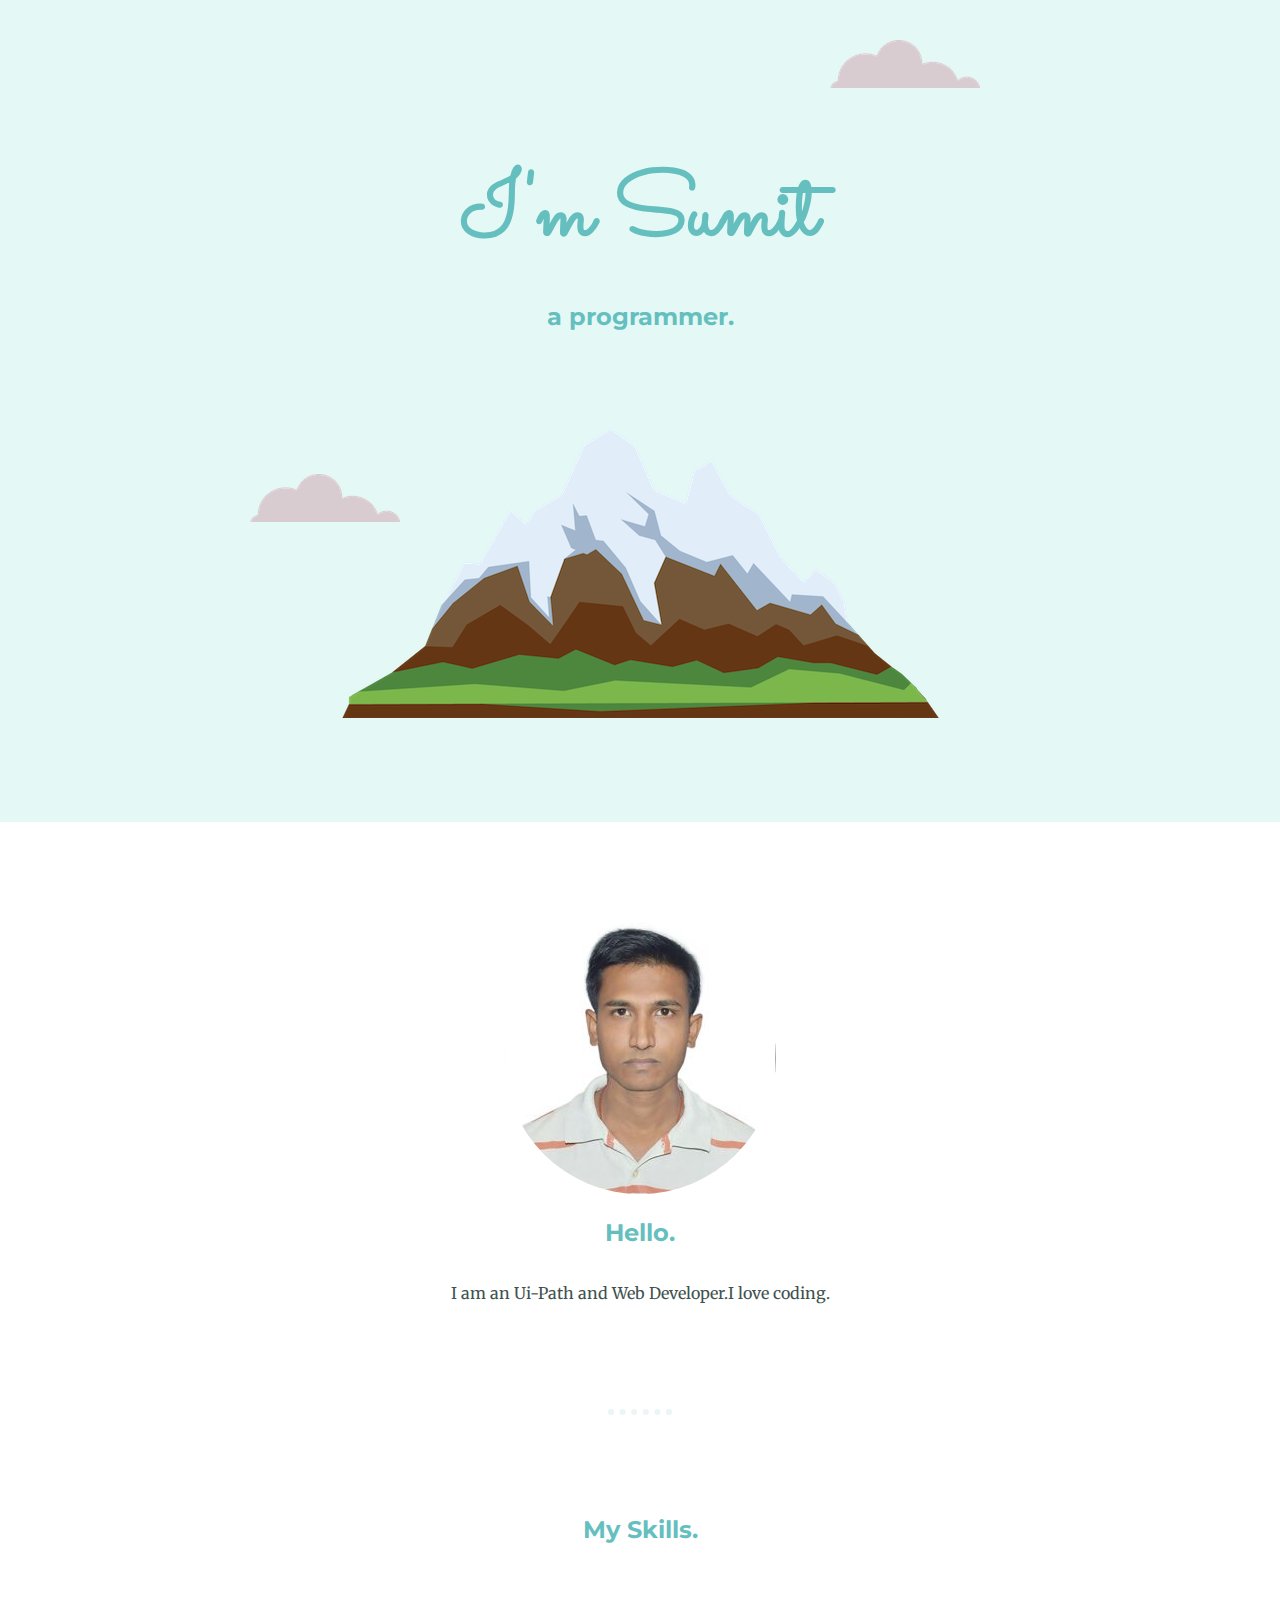
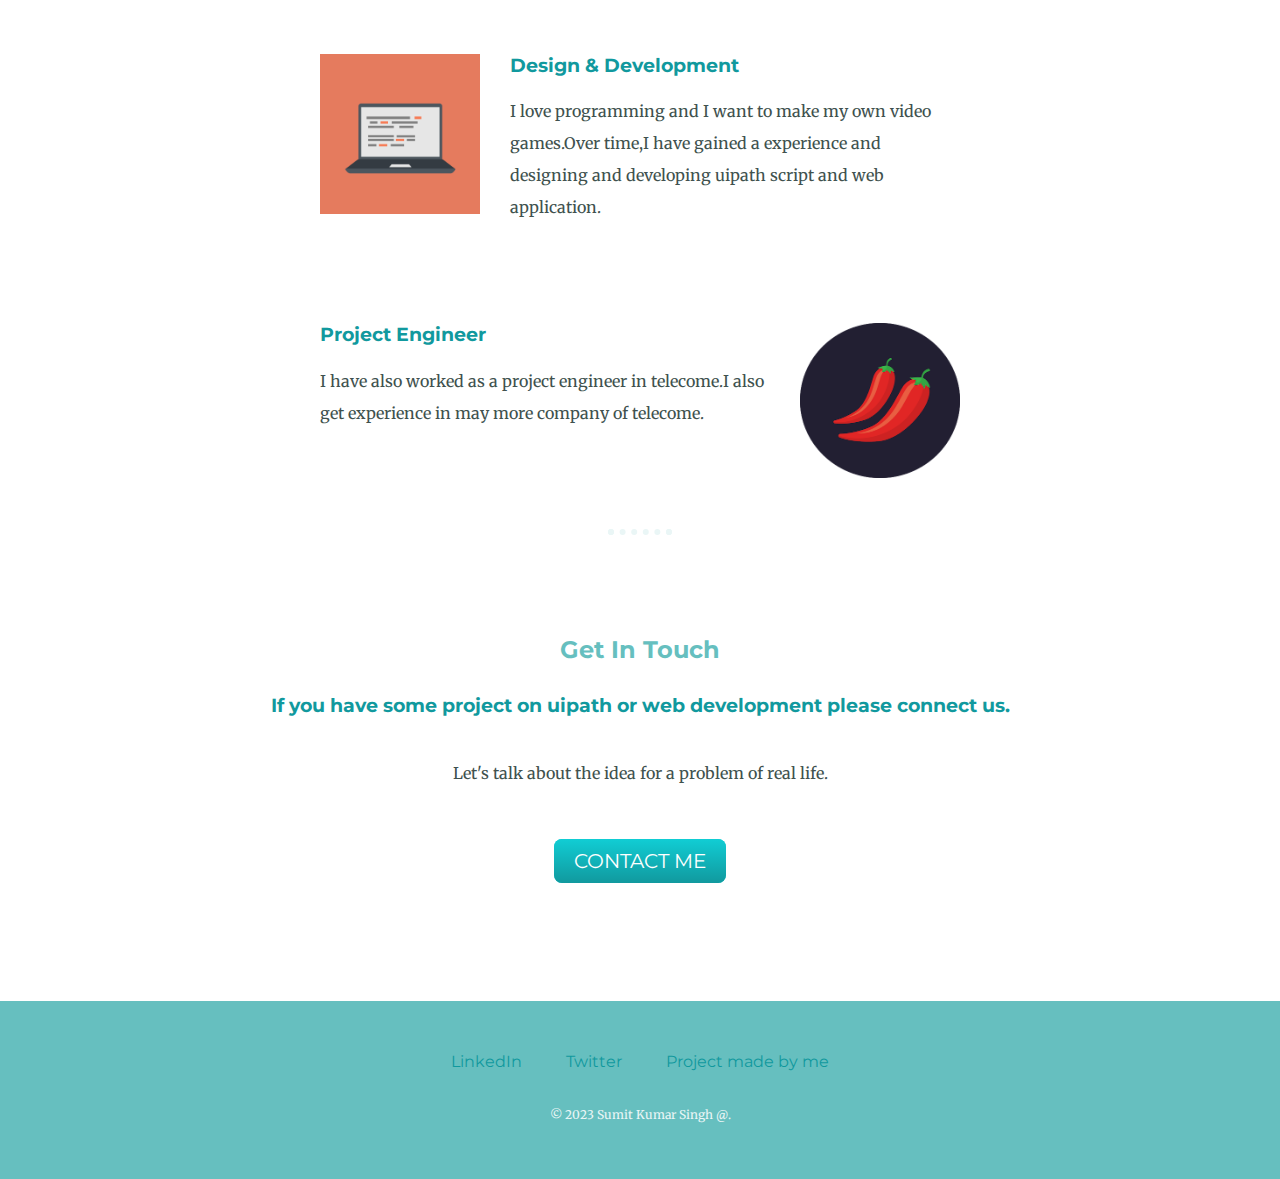
<file: index.html>
<!DOCTYPE html>
<html lang="en">
    <head>
        <title>
            Sumit kumar singh
        </title>
        <link rel="stylesheet" href="css/style.css">
        <link rel="icon" href="favicon.ico"
        <link rel="preconnect" href="https://fonts.googleapis.com">
        <link rel="preconnect" href="https://fonts.gstatic.com" crossorigin>
         <link href="https://fonts.googleapis.com/css2?family=Merriweather&family=Montserrat&family=Sacramento&display=swap" rel="stylesheet">
    </head>
    <body>
        <div class="top-container">
            <img class="uppercloud" src="images/cloud.png" alt="cloud_image">
            <h1>I'm Sumit</h1>
            <h2>a programmer.</h2> 
            <img class="lowercloud" src="images/cloud.png" alt="cloud_image"> 
            <img src="images/mountain.png" alt="cloud_image">
        </div>
        <div class="middle-container">
            <div class="profile">
                <img src="images/photo.png" alt="My_photo">
                <h2>Hello.</h2>
                <p>I am an Ui-Path and Web Developer.I love coding.</p>
            </div>
              <hr>
              <div class="skills">
                <h2>My Skills.</h2>
                <div class="skill-row">
                      <img class="code-img" src="images/computer.png" alt="computer_image">
                        <h3>Design & Development</h3>
                        <p>I love programming and I want to make my own video games.Over time,I have gained a experience and designing and developing uipath script and web application.</p>
                </div>
                <div class="skill-row">
                        <img class="chill-img" src="images/chillies.png" alt="chilies_image">
                        <h3>Project Engineer</h3>
                        <p>I have also worked as a project engineer in telecome.I also get experience in may more company of telecome.</p>
                </div>
              </div>
              </div>
              <hr>
            <div class="contact-me">
             <h2>Get In Touch</h2>
             <h3>If you have some project on uipath or web development please connect us.</h3>
             <p Class="contact-message">Let's talk about the idea for a problem of real life.</p>
             <a class="btn" href="mailto:sumitsngh091@gmail.com">CONTACT ME</a>
            </div>
    
            <div class="bottom-container">
                <a class="footer-link" href="https://www.linkedin.com/">LinkedIn</a>
                <a class="footer-link" href="https://twitter.com/">Twitter</a>
                <a class="footer-link" href="@">Project made by me</a>
                <p class="copyright">© 2023 Sumit Kumar Singh @.</p>
            </div>
    </body>
</html>
</file>
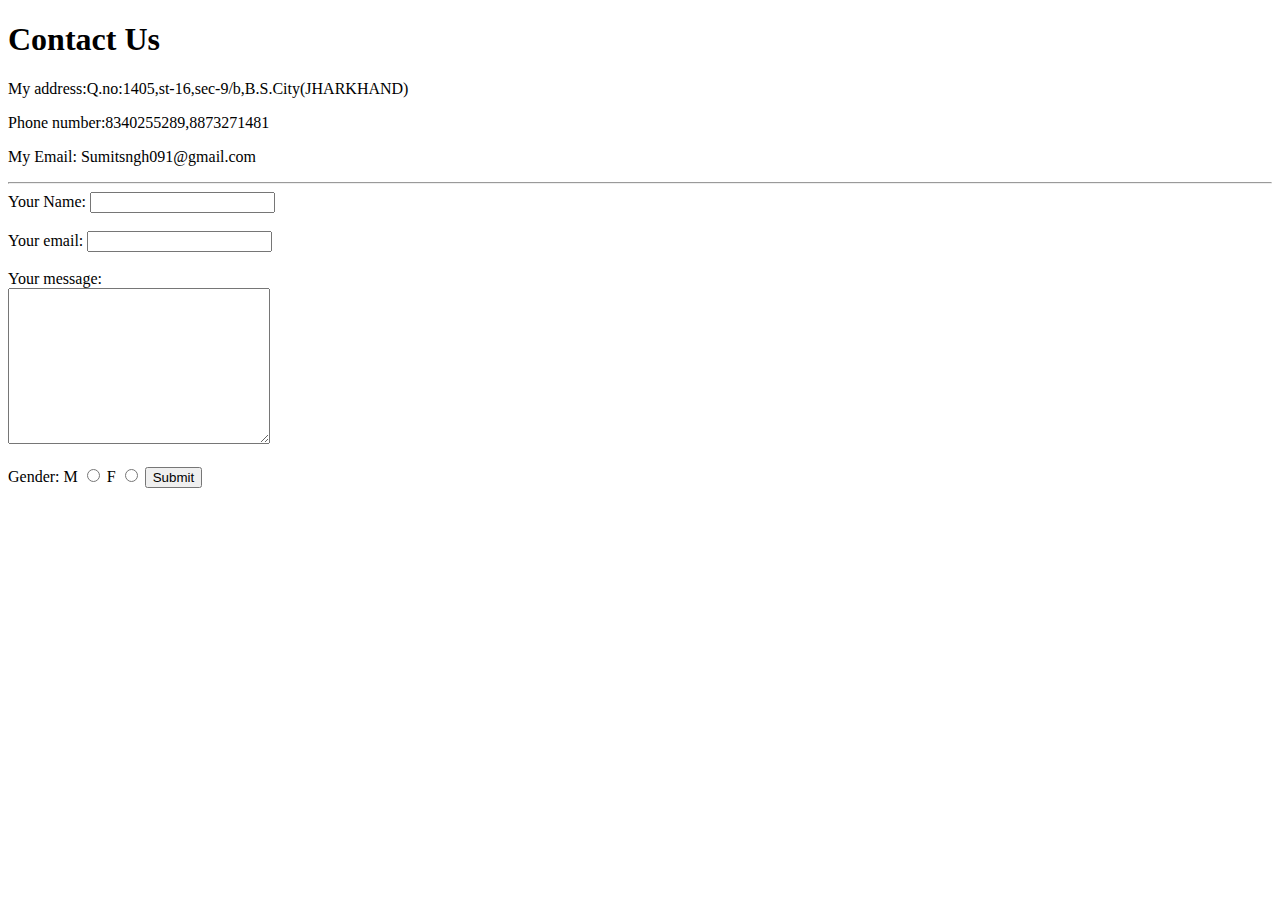
<file: contact.html>
<!DOCTYPE html>
<html lang="en">
<head>
    <meta charset="UTF-8">
    <title>Document</title>
</head>
<body>
  <h1>Contact Us</h1> 
  <p>My address:Q.no:1405,st-16,sec-9/b,B.S.City(JHARKHAND)</p>
  <p>Phone number:8340255289,8873271481</p>
  <p>My Email: Sumitsngh091@gmail.com</p>
  <hr>
  <form action="mailto:sumitsngh091@gmail.com" method="post" enctype="text/plain">
    <label>Your Name:</label>
    <input type="text" name="Name"> <br><br>
    <label>Your email:</label>
    <input type="email" name="email"><br><br>
    <label>Your message:</label><br>
    <textarea name="message"rows="10" cols="30"></textarea>
    <br><br>
    <label>Gender: M</label>
     <input type="radio" name="Gender" value="M">
     <label>F</label>
     <input type="radio" name="Gender" value="F">
    <input type="submit">
  </form>
</body>
</html>
</file>
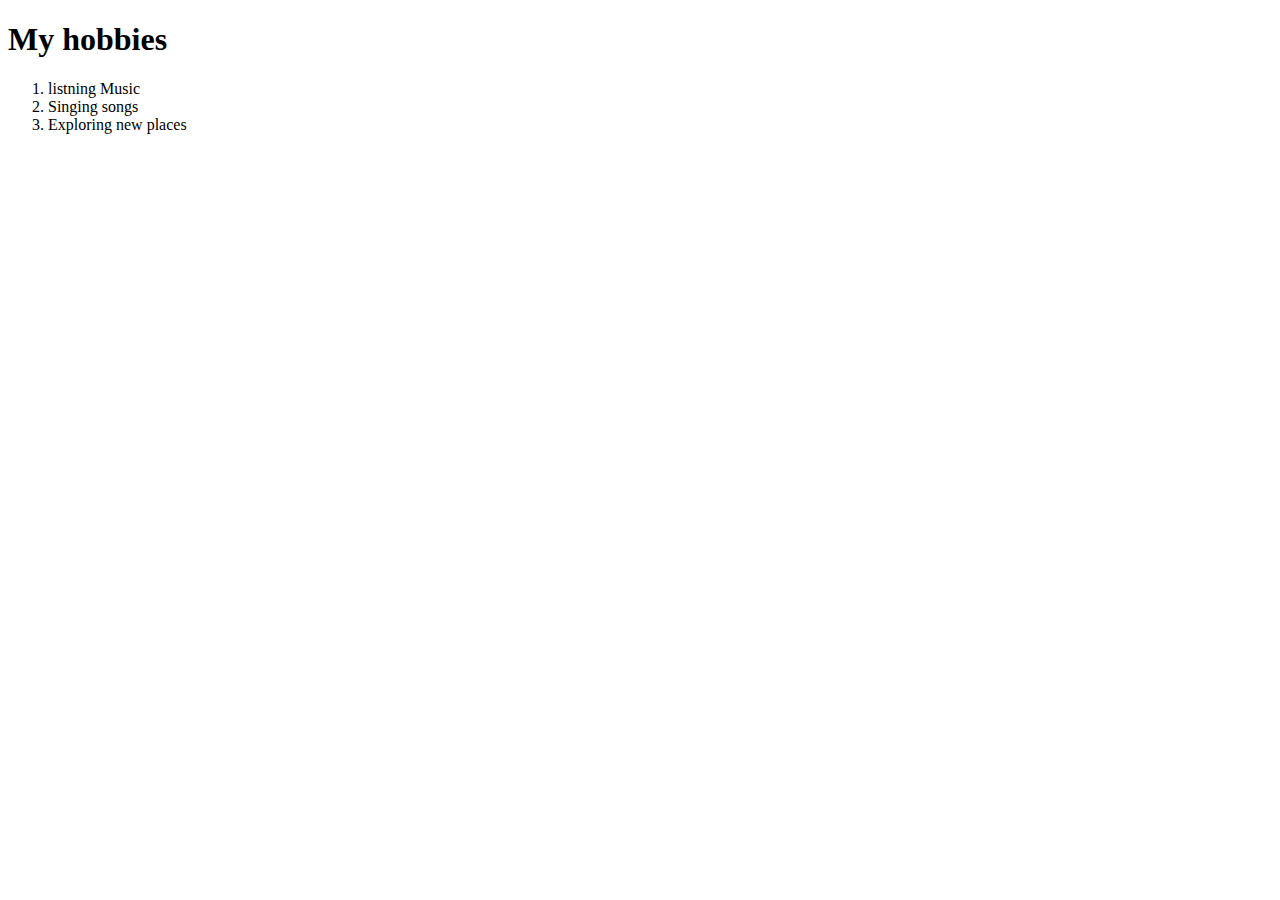
<file: hobbies.html>
<!DOCTYPE html>
<html lang="en">
<head>
    <title>Hobbies</title>
</head>
<body>
    <h1>My hobbies</h1>
    <ol>
        <li>listning Music</li>
        <li>Singing songs</li>
        <li>Exploring new places</li>
    </ol>
</body>
</html>
</file>
<file: css/style.css>
body{
   margin:0;
   text-align:center;
   font-family: 'Merriweather', serif;
   color:#40514E;
}
.top-container{
    background-color:#E4F9F5;
    padding:100px;
    position:relative;
}
.middle-container{
margin:100px 0;
}
.bottom-container{

}
h1{
    font-size:562.5%;
    margin:50px auto 0 auto;
    font-family: 'Sacramento', cursive;
    color:#66BFBF;
}
h2{
    font-family: 'Montserrat', sans-serif;
    color:#66BFBF;
    padding-bottom:10px;
}
h3{
    font-family: 'Montserrat', sans-serif;
    color:#11999E;
}
p{
    line-height:2;
}
.uppercloud{
    position:absolute;
    right:300px;
    top:40px;
}
.lowercloud{
    position:absolute;
    left:250px;
    bottom:300px;
}
.pro{
    text-decoration:underline;
}
a{
   color:#11999E; 
   font-family: 'Montserrat', sans-serif;
   margin:10px 20px;
   text-decoration:none;
}
a:hover{
    color:#EAF6F6;
}
.skill-row{
    width:50%;
    margin:100px auto 100px auto;
    text-align:left;
}
.code-img{
    width:25%;
    float:left;
    margin-right:30px;
}
.chill-img{
    width:25%;
    float:right;
    margin-left:30px;
}
hr{
    border:dotted #EAF6F6 6px;
    width:4%;
    border-bottom:none; 
    margin:100px auto;
}
.contact-message{
    margin:40px auto 60px;
    width:40%;

}
.btn {
    background: #11CDD4;
    background-image: -webkit-linear-gradient(top, #11CDD4, #11999E);
    background-image: -moz-linear-gradient(top, #11CDD4, #11999E);
    background-image: -ms-linear-gradient(top, #11CDD4, #11999E);
    background-image: -o-linear-gradient(top, #11CDD4, #11999E);
    background-image: linear-gradient(to bottom, #11CDD4, #11999E);
    -webkit-border-radius: 8;
    -moz-border-radius: 8;
    border-radius: 8px;
    font-family: 'Montserrat', sans-serif;
    color: #ffffff;
    font-size: 20px;
    padding: 10px 20px 10px 20px;
    text-decoration: none;
    
  }
  
  .btn:hover {
    background: #30E3CB;
    background-image: -webkit-linear-gradient(top, #30E3CB, #2BC4AD);
    background-image: -moz-linear-gradient(top, #30E3CB, #2BC4AD);
    background-image: -ms-linear-gradient(top, #30E3CB, #2BC4AD);
    background-image: -o-linear-gradient(top, #30E3CB, #2BC4AD);
    background-image: linear-gradient(to bottom, #30E3CB, #2BC4AD);
    text-decoration: none;
  }
  .bottom-container{
    background-color:#66BFBF;
    padding:50px 0 20px;
  }
  .contact-me{
    margin-bottom:10%;
  }
  .copyright{
    color:#EAF6F6;
    font-size:0.75rem;
    padding:20px 0;
  }
</file>
